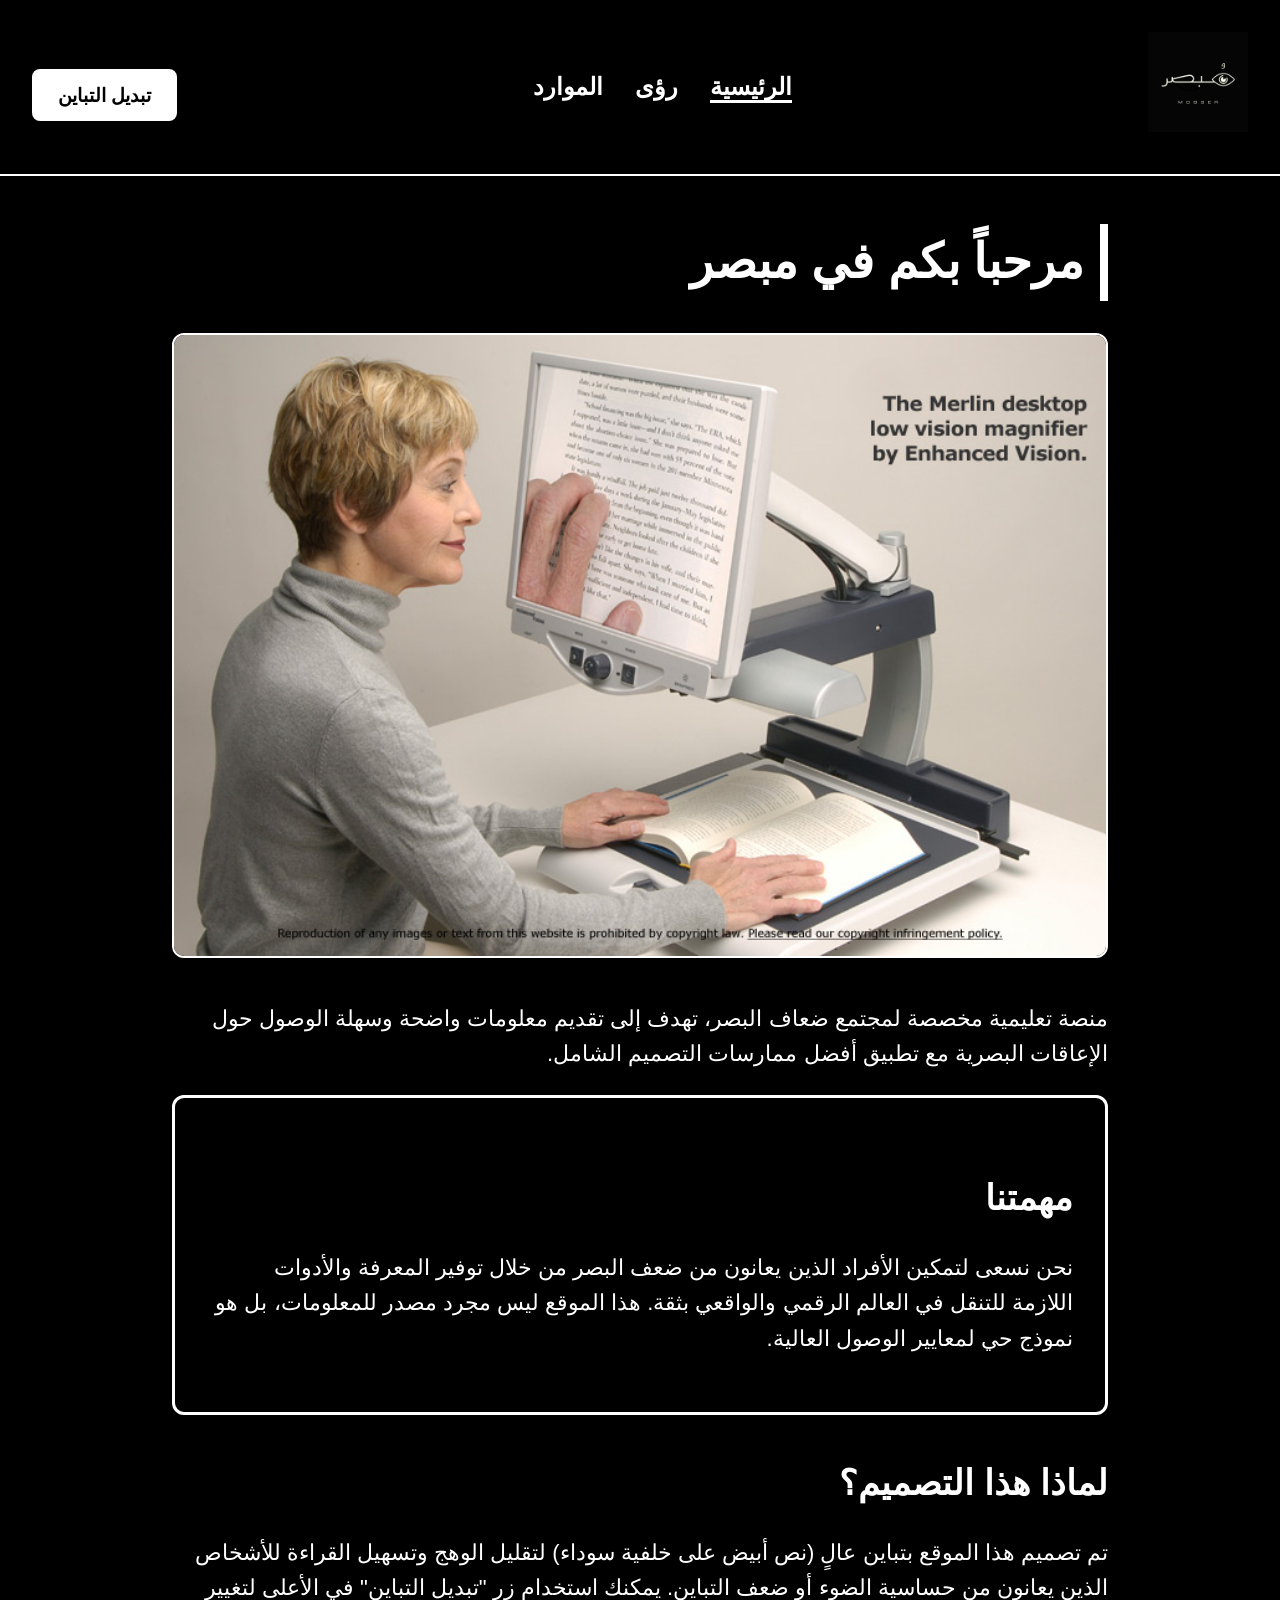
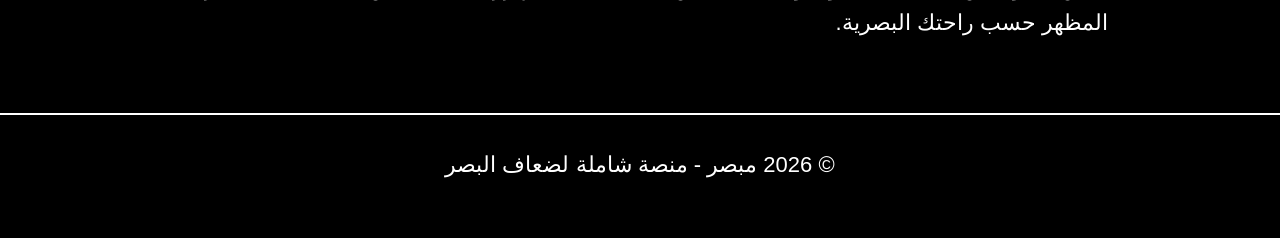
<file: index.html>
<!DOCTYPE html>
<html lang="ar" dir="rtl">

<head>
    <meta charset="UTF-8">
    <meta name="viewport" content="width=device-width, initial-scale=1.0">
    <title>مبصر - الرئيسية</title>
    <link rel="stylesheet" href="css/style.css">
</head>

<body>
    <header>
        <div class="logo-container">
            <img src="assets/logo.png" alt="شعار مبصر">
        </div>
        <nav>
            <ul>
                <li><a href="index.html" class="active">الرئيسية</a></li>
                <li><a href="insights.html">رؤى</a></li>
                <li><a href="resources.html">الموارد</a></li>
            </ul>
        </nav>
        <div class="controls">
            <button id="theme-toggle" aria-label="تبديل التباين">تبديل التباين</button>
        </div>
    </header>

    <main>
        <section id="hero">
            <h1>مرحباً بكم في مبصر</h1>
            <div class="hero-image-container">
                <img src="assets/magnifier.jpg"
                    alt="امرأة تستخدم مكبراً لقراءة جريدة، مما يوضح أهمية الأدوات المساعدة لضعاف البصر"
                    style="width: 100%; border-radius: 12px; margin-bottom: 2rem; border: 2px solid var(--text-color);">
            </div>
            <p class="intro-text">
                منصة تعليمية مخصصة لمجتمع ضعاف البصر، تهدف إلى تقديم معلومات واضحة وسهلة الوصول حول الإعاقات البصرية مع
                تطبيق أفضل ممارسات التصميم الشامل.
            </p>
        </section>

        <section id="mission" class="card">
            <h2>مهمتنا</h2>
            <p>
                نحن نسعى لتمكين الأفراد الذين يعانون من ضعف البصر من خلال توفير المعرفة والأدوات اللازمة للتنقل في
                العالم الرقمي والواقعي بثقة. هذا الموقع ليس مجرد مصدر للمعلومات، بل هو نموذج حي لمعايير الوصول العالية.
            </p>
        </section>

        <section id="accessibility-features">
            <h2>لماذا هذا التصميم؟</h2>
            <p>
                تم تصميم هذا الموقع بتباين عالٍ (نص أبيض على خلفية سوداء) لتقليل الوهج وتسهيل القراءة للأشخاص الذين
                يعانون من حساسية الضوء أو ضعف التباين. يمكنك استخدام زر "تبديل التباين" في الأعلى لتغيير المظهر حسب
                راحتك البصرية.
            </p>
        </section>
    </main>

    <footer>
        <p>&copy; 2026 مبصر - منصة شاملة لضعاف البصر</p>
    </footer>

    <script>
        const themeToggle = document.getElementById('theme-toggle');
        const body = document.body;

        // Check for saved theme preference
        if (localStorage.getItem('theme') === 'light') {
            body.classList.add('light-mode');
        }

        themeToggle.addEventListener('click', () => {
            body.classList.toggle('light-mode');

            // Save preference
            if (body.classList.contains('light-mode')) {
                localStorage.setItem('theme', 'light');
            } else {
                localStorage.setItem('theme', 'dark');
            }
        });
    </script>
</body>

</html>
</file>
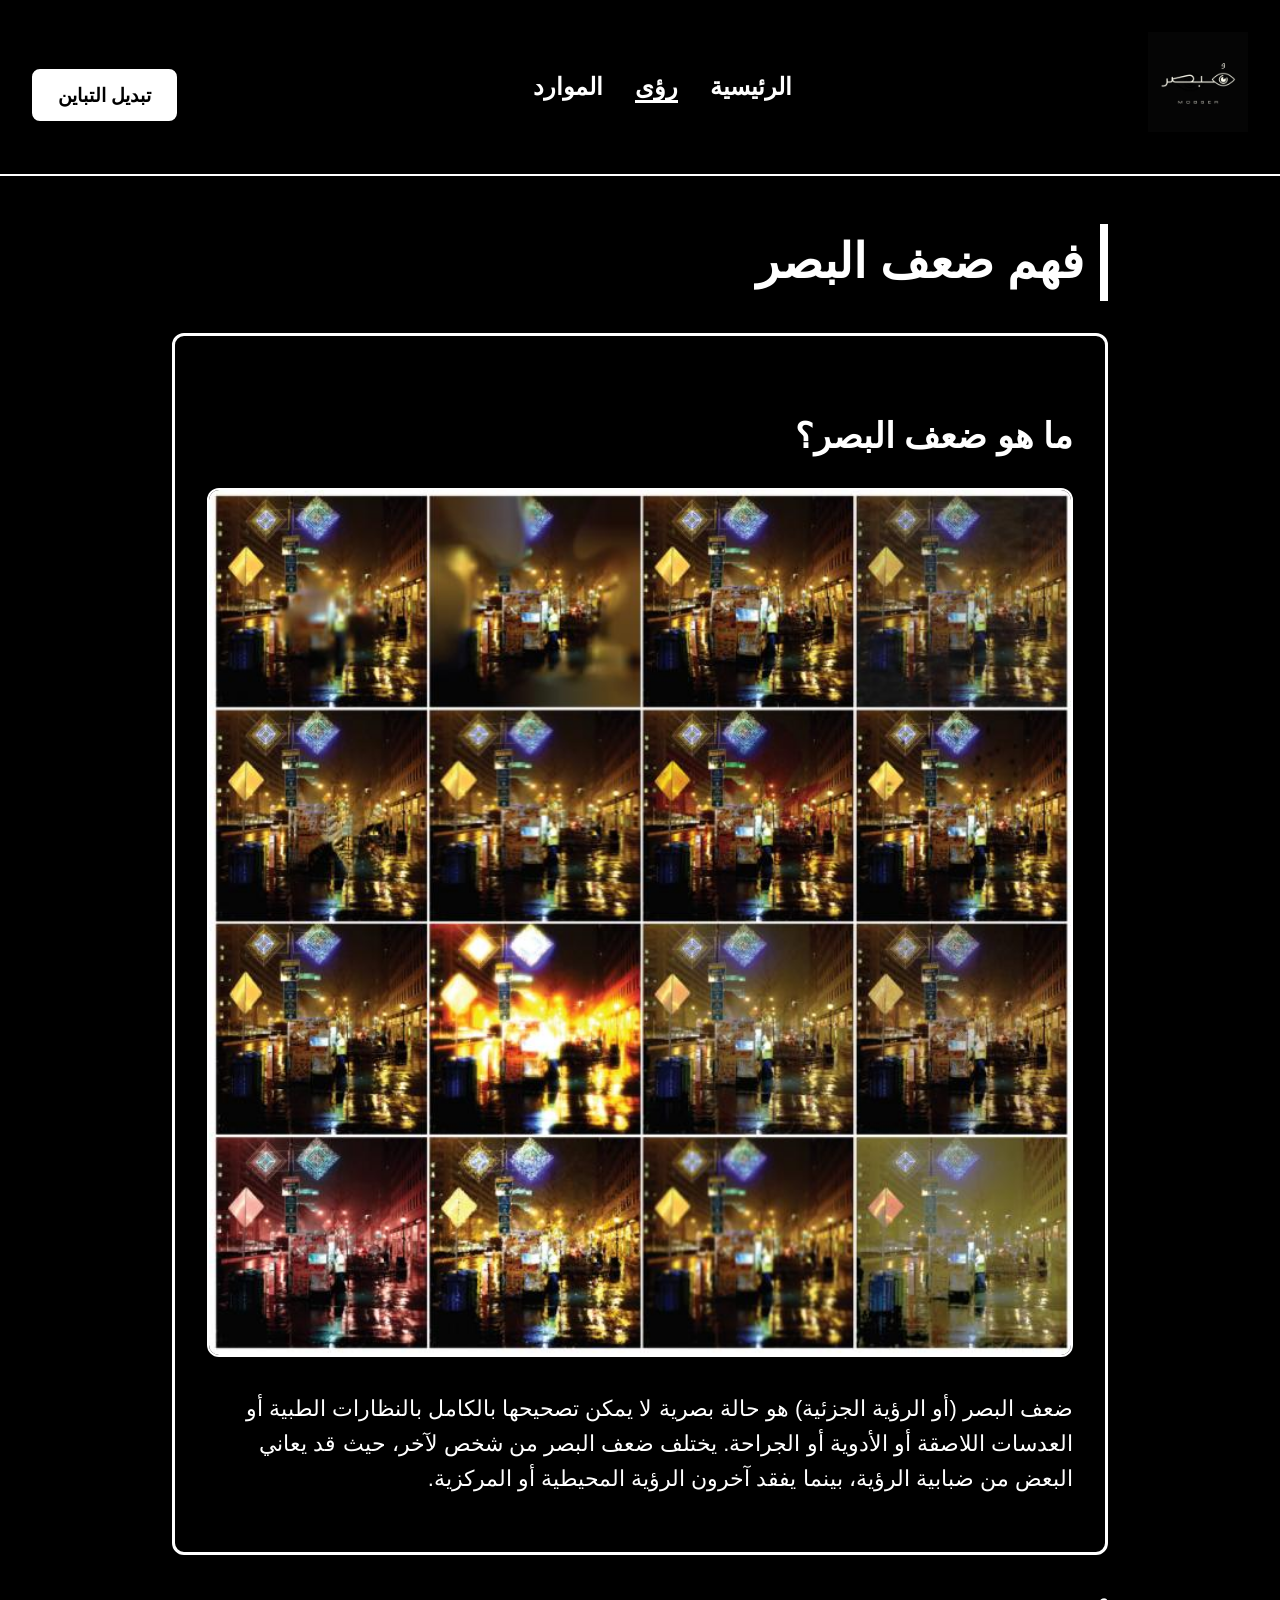
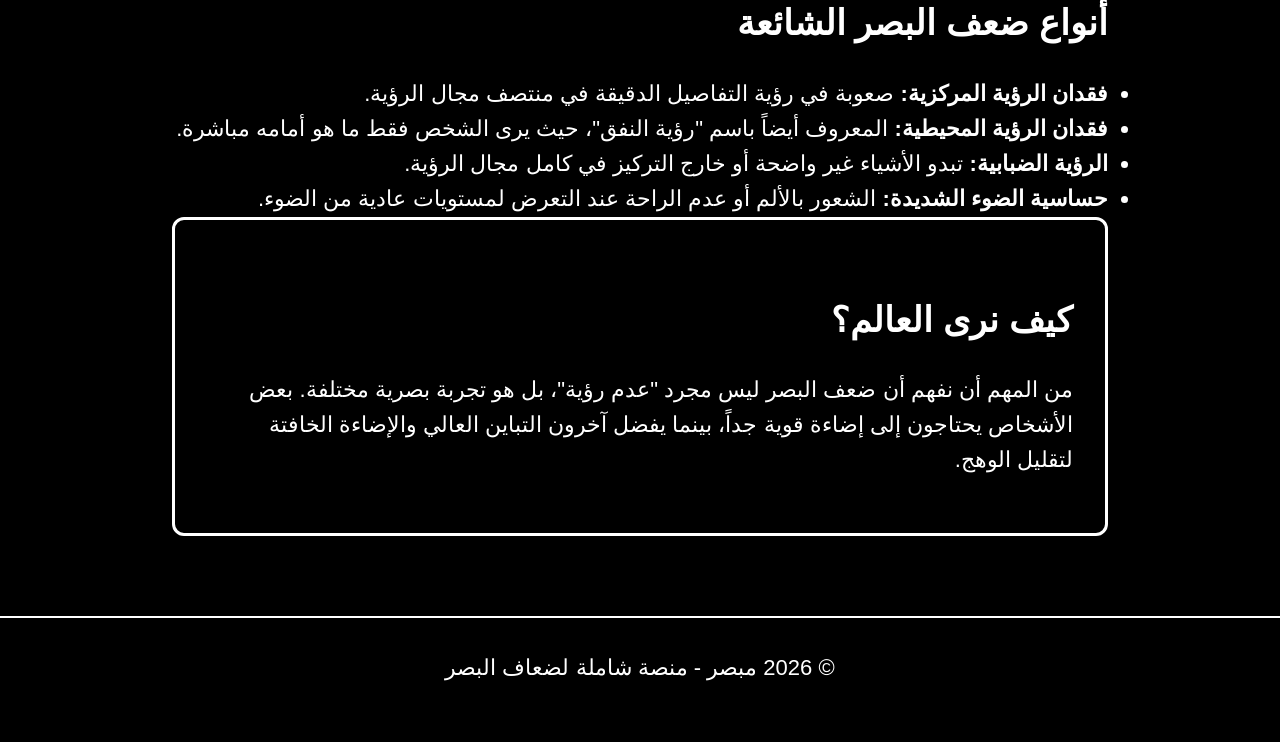
<file: insights.html>
<!DOCTYPE html>
<html lang="ar" dir="rtl">

<head>
    <meta charset="UTF-8">
    <meta name="viewport" content="width=device-width, initial-scale=1.0">
    <title>مبصر - فهم ضعف البصر</title>
    <link rel="stylesheet" href="css/style.css">
</head>

<body>
    <header>
        <div class="logo-container">
            <img src="assets/logo.png" alt="شعار مبصر">
        </div>
        <nav>
            <ul>
                <li><a href="index.html">الرئيسية</a></li>
                <li><a href="insights.html" class="active">رؤى</a></li>
                <li><a href="resources.html">الموارد</a></li>
            </ul>
        </nav>
        <div class="controls">
            <button id="theme-toggle" aria-label="تبديل التباين">تبديل التباين</button>
        </div>
    </header>

    <main>
        <h1>فهم ضعف البصر</h1>

        <section class="card">
            <h2>ما هو ضعف البصر؟</h2>
            <div class="image-container">
                <img src="assets/vision_loss.jpg"
                    alt="محاكاة بصرية توضح كيف يرى الأشخاص الذين يعانون من أنواع مختلفة من ضعف البصر، مثل الرؤية الضبابية وفقدان الرؤية المركزية"
                    style="width: 100%; border-radius: 12px; margin-bottom: 1.5rem; border: 2px solid var(--text-color);">
            </div>
            <p>
                ضعف البصر (أو الرؤية الجزئية) هو حالة بصرية لا يمكن تصحيحها بالكامل بالنظارات الطبية أو العدسات اللاصقة
                أو الأدوية أو الجراحة. يختلف ضعف البصر من شخص لآخر، حيث قد يعاني البعض من ضبابية الرؤية، بينما يفقد
                آخرون الرؤية المحيطية أو المركزية.
            </p>
        </section>

        <section>
            <h2>أنواع ضعف البصر الشائعة</h2>
            <ul>
                <li><strong>فقدان الرؤية المركزية:</strong> صعوبة في رؤية التفاصيل الدقيقة في منتصف مجال الرؤية.</li>
                <li><strong>فقدان الرؤية المحيطية:</strong> المعروف أيضاً باسم "رؤية النفق"، حيث يرى الشخص فقط ما هو
                    أمامه مباشرة.</li>
                <li><strong>الرؤية الضبابية:</strong> تبدو الأشياء غير واضحة أو خارج التركيز في كامل مجال الرؤية.</li>
                <li><strong>حساسية الضوء الشديدة:</strong> الشعور بالألم أو عدم الراحة عند التعرض لمستويات عادية من
                    الضوء.</li>
            </ul>
        </section>

        <section class="card">
            <h2>كيف نرى العالم؟</h2>
            <p>
                من المهم أن نفهم أن ضعف البصر ليس مجرد "عدم رؤية"، بل هو تجربة بصرية مختلفة. بعض الأشخاص يحتاجون إلى
                إضاءة قوية جداً، بينما يفضل آخرون التباين العالي والإضاءة الخافتة لتقليل الوهج.
            </p>
        </section>
    </main>

    <footer>
        <p>&copy; 2026 مبصر - منصة شاملة لضعاف البصر</p>
    </footer>

    <script>
        const themeToggle = document.getElementById('theme-toggle');
        const body = document.body;

        if (localStorage.getItem('theme') === 'light') {
            body.classList.add('light-mode');
        }

        themeToggle.addEventListener('click', () => {
            body.classList.toggle('light-mode');
            if (body.classList.contains('light-mode')) {
                localStorage.setItem('theme', 'light');
            } else {
                localStorage.setItem('theme', 'dark');
            }
        });
    </script>
</body>

</html>
</file>
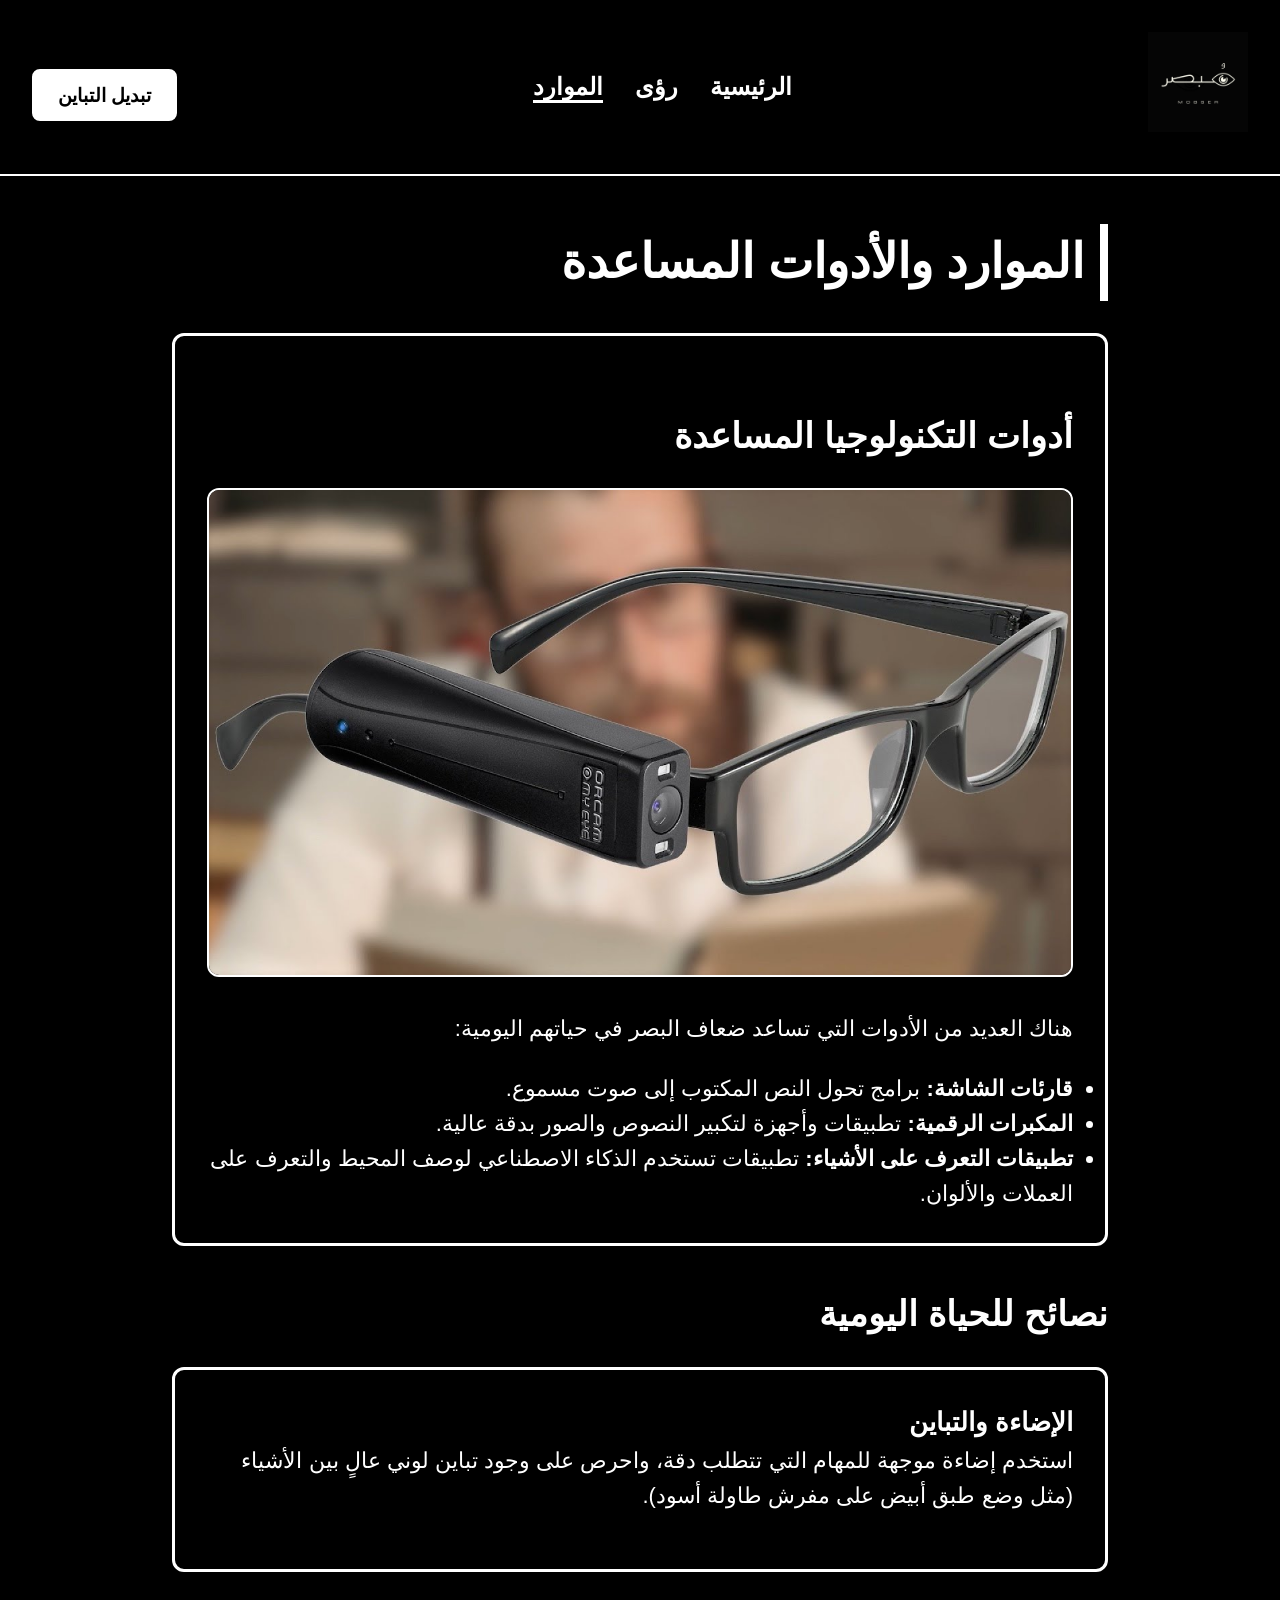
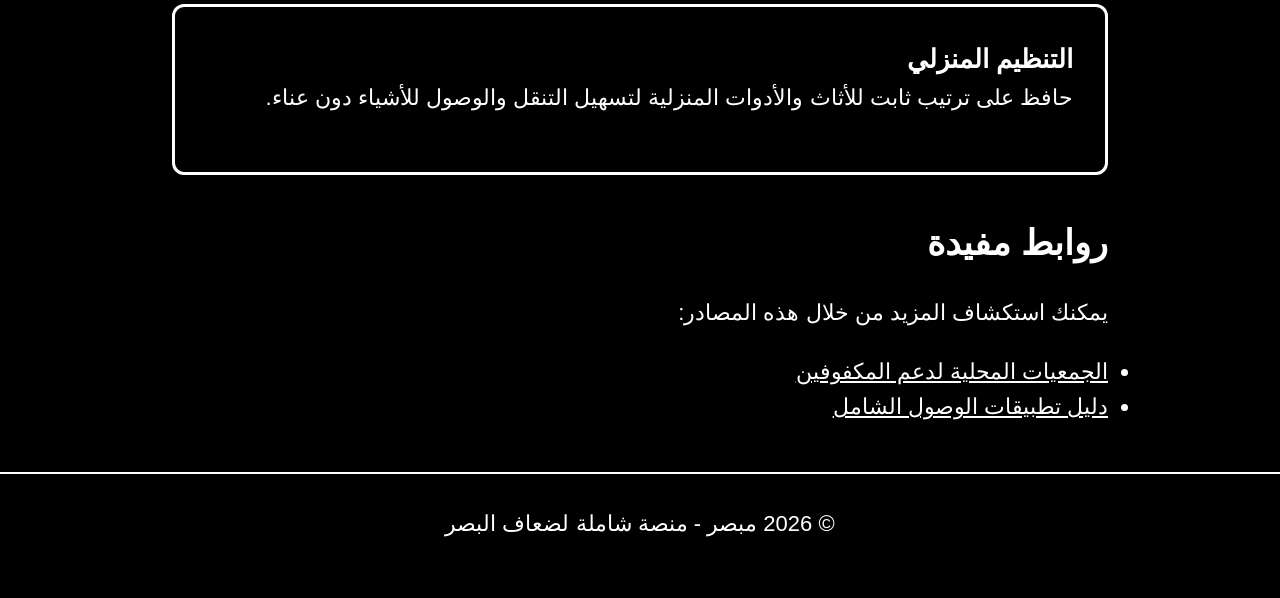
<file: resources.html>
<!DOCTYPE html>
<html lang="ar" dir="rtl">

<head>
    <meta charset="UTF-8">
    <meta name="viewport" content="width=device-width, initial-scale=1.0">
    <title>مبصر - الموارد والأدوات</title>
    <link rel="stylesheet" href="css/style.css">
</head>

<body>
    <header>
        <div class="logo-container">
            <img src="assets/logo.png" alt="شعار مبصر">
        </div>
        <nav>
            <ul>
                <li><a href="index.html">الرئيسية</a></li>
                <li><a href="insights.html">رؤى</a></li>
                <li><a href="resources.html" class="active">الموارد</a></li>
            </ul>
        </nav>
        <div class="controls">
            <button id="theme-toggle" aria-label="تبديل التباين">تبديل التباين</button>
        </div>
    </header>

    <main>
        <h1>الموارد والأدوات المساعدة</h1>

        <section class="card">
            <h2>أدوات التكنولوجيا المساعدة</h2>
            <div class="image-container">
                <img src="assets/assistive_tech.jpg"
                    alt="مجموعة من الأدوات التكنولوجية المساعدة مثل النظارات الذكية والأجهزة اللوحية المخصصة لضعاف البصر"
                    style="width: 100%; border-radius: 12px; margin-bottom: 1.5rem; border: 2px solid var(--text-color);">
            </div>
            <p>هناك العديد من الأدوات التي تساعد ضعاف البصر في حياتهم اليومية:</p>
            <ul>
                <li><strong>قارئات الشاشة:</strong> برامج تحول النص المكتوب إلى صوت مسموع.</li>
                <li><strong>المكبرات الرقمية:</strong> تطبيقات وأجهزة لتكبير النصوص والصور بدقة عالية.</li>
                <li><strong>تطبيقات التعرف على الأشياء:</strong> تطبيقات تستخدم الذكاء الاصطناعي لوصف المحيط والتعرف على
                    العملات والألوان.</li>
            </ul>
        </section>

        <section>
            <h2>نصائح للحياة اليومية</h2>
            <div class="card">
                <h3>الإضاءة والتباين</h3>
                <p>استخدم إضاءة موجهة للمهام التي تتطلب دقة، واحرص على وجود تباين لوني عالٍ بين الأشياء (مثل وضع طبق
                    أبيض على مفرش طاولة أسود).</p>
            </div>
            <div class="card">
                <h3>التنظيم المنزلي</h3>
                <p>حافظ على ترتيب ثابت للأثاث والأدوات المنزلية لتسهيل التنقل والوصول للأشياء دون عناء.</p>
            </div>
        </section>

        <section>
            <h2>روابط مفيدة</h2>
            <p>يمكنك استكشاف المزيد من خلال هذه المصادر:</p>
            <ul>
                <li><a href="#" style="color: var(--text-color); text-decoration: underline;">الجمعيات المحلية لدعم
                        المكفوفين</a></li>
                <li><a href="#" style="color: var(--text-color); text-decoration: underline;">دليل تطبيقات الوصول
                        الشامل</a></li>
            </ul>
        </section>
    </main>

    <footer>
        <p>&copy; 2026 مبصر - منصة شاملة لضعاف البصر</p>
    </footer>

    <script>
        const themeToggle = document.getElementById('theme-toggle');
        const body = document.body;

        if (localStorage.getItem('theme') === 'light') {
            body.classList.add('light-mode');
        }

        themeToggle.addEventListener('click', () => {
            body.classList.toggle('light-mode');
            if (body.classList.contains('light-mode')) {
                localStorage.setItem('theme', 'light');
            } else {
                localStorage.setItem('theme', 'dark');
            }
        });
    </script>
</body>

</html>
</file>
<file: css/style.css>
/* 
   Mobser (مبصر) - CSS for High Accessibility
   Focus: High Contrast, Large Text, RTL Support
*/

:root {
    --bg-color: #000000;
    --text-color: #FFFFFF;
    --accent-color: #FFFFFF;
    --font-family: 'Segoe UI', Tahoma, Geneva, Verdana, sans-serif;
    --font-size-base: 22px; /* Larger base font for low vision */
}

body.light-mode {
    --bg-color: #FFFFFF;
    --text-color: #000000;
    --accent-color: #000000;
}

* {
    box-sizing: border-box;
    margin: 0;
    padding: 0;
}

body {
    background-color: var(--bg-color);
    color: var(--text-color);
    font-family: var(--font-family);
    font-size: var(--font-size-base);
    line-height: 1.6;
    direction: rtl; /* Arabic Right-to-Left */
    text-align: right;
    transition: background-color 0.3s, color 0.3s;
    min-height: 100vh;
    display: flex;
    flex-direction: column;
}

header {
    padding: 2rem;
    border-bottom: 2px solid var(--text-color);
    display: flex;
    justify-content: space-between;
    align-items: center;
    flex-wrap: wrap;
}

.logo-container img {
    max-height: 100px;
    width: auto;
    filter: brightness(1);
}

body.light-mode .logo-container img {
    filter: invert(1); /* Invert logo for light mode if it's white-on-black */
}

nav ul {
    list-style: none;
    display: flex;
    gap: 2rem;
}

nav a {
    color: var(--text-color);
    text-decoration: none;
    font-weight: bold;
    font-size: 1.5rem;
    border-bottom: 3px solid transparent;
}

nav a:hover, nav a.active {
    border-bottom: 3px solid var(--text-color);
}

.controls {
    margin-top: 1rem;
}

button#theme-toggle {
    background-color: var(--text-color);
    color: var(--bg-color);
    border: 2px solid var(--text-color);
    padding: 0.8rem 1.5rem;
    font-size: 1.2rem;
    font-weight: bold;
    cursor: pointer;
    border-radius: 8px;
}

main {
    flex: 1;
    padding: 3rem 2rem;
    max-width: 1000px;
    margin: 0 auto;
    width: 100%;
}

h1 {
    font-size: 3rem;
    margin-bottom: 2rem;
    border-right: 8px solid var(--text-color);
    padding-right: 1rem;
}

h2 {
    font-size: 2.2rem;
    margin: 2.5rem 0 1.5rem 0;
}

p {
    margin-bottom: 1.5rem;
}

.card {
    border: 3px solid var(--text-color);
    padding: 2rem;
    margin-bottom: 2rem;
    border-radius: 12px;
}

footer {
    padding: 2rem;
    text-align: center;
    border-top: 2px solid var(--text-color);
    margin-top: auto;
}

/* Accessibility: Focus states */
a:focus, button:focus {
    outline: 5px solid #FFD700; /* High visibility focus ring */
    outline-offset: 4px;
}

@media (max-width: 768px) {
    header {
        flex-direction: column;
        text-align: center;
    }
    nav ul {
        margin-top: 1.5rem;
        flex-direction: column;
        gap: 1rem;
    }
    h1 {
        font-size: 2.2rem;
    }
}
</file>
